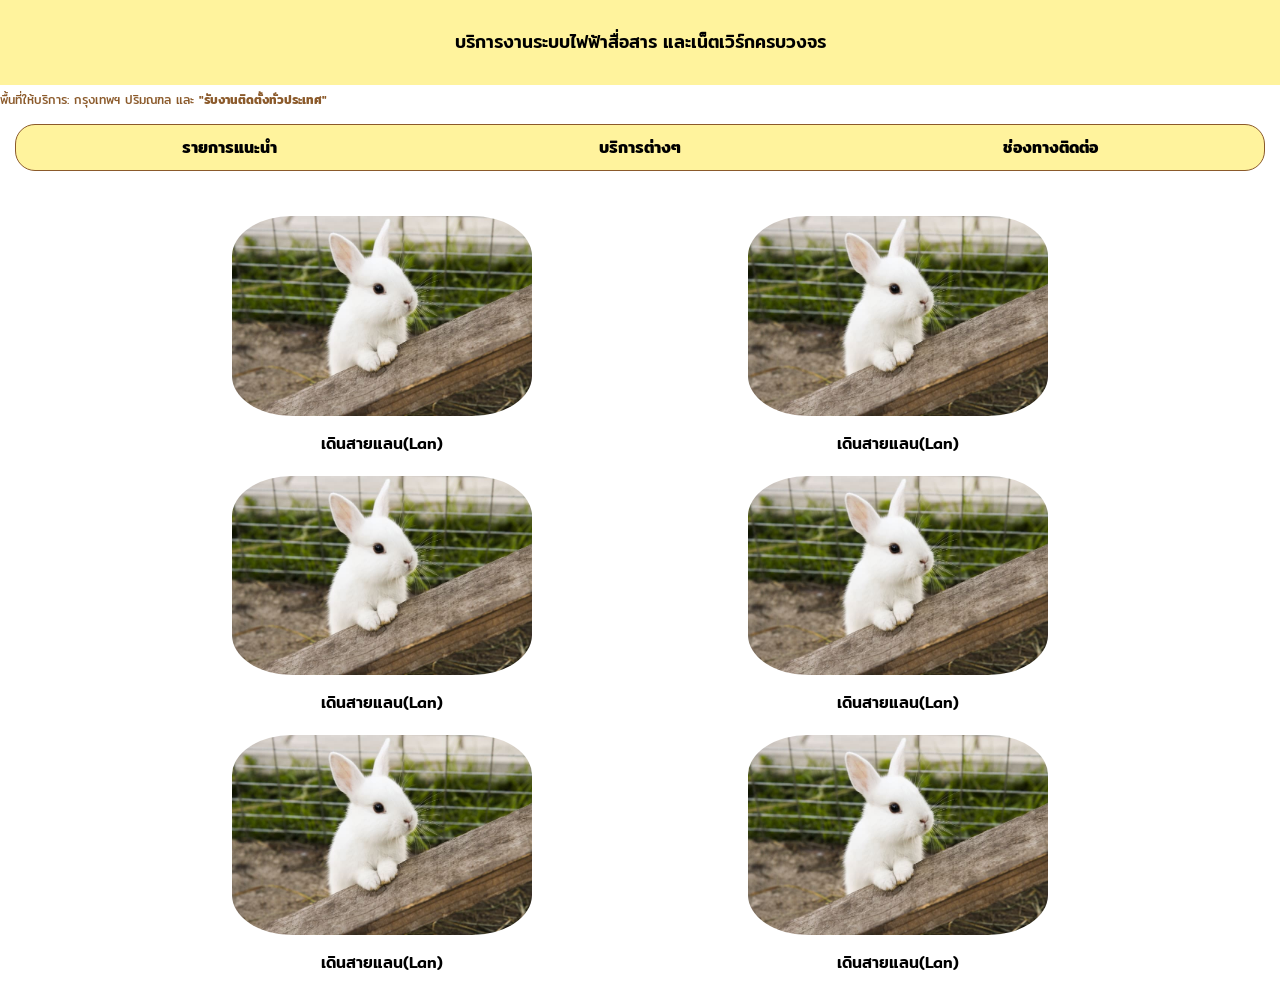
<file: index.html>
<!doctype html>
<html lang="en">
  <head>
    <meta charset="UTF-8" />
    <meta name="viewport" content="width=device-width, initial-scale=1.0" />
    <title>ช่างศรารักษ์บริการไฟฟ้าสื่อสาร และเน็ตเวิร์กครบวงจร</title>
    <link rel="stylesheet" href="style/style-index.css" />
    <link rel="preconnect" href="https://fonts.googleapis.com" />
    <link rel="preconnect" href="https://fonts.gstatic.com" crossorigin />
    <link
      href="https://fonts.googleapis.com/css2?family=Mitr:wght@200;300;400;500;600;700&display=swap"
      rel="stylesheet"
    />
  </head>
  <body>
    <div class="header">
      <h1>บริการงานระบบไฟฟ้าสื่อสาร และเน็ตเวิร์กครบวงจร</h1>
    </div>

    <div class="main-content">
      <!-- service -->
      <div class="service-area">
        <p>
          พื้นที่ให้บริการ: กรุงเทพฯ ปริมณฑล และ
          <span>"รับงานติดตั้งทั่วประเทศ"</span>
        </p>
      </div>

      <!-- menu -->
      <div class="nav-menu">
        <a href="index.html">รายการแนะนำ</a>
        <a href="service-2.html">บริการต่างๆ</a>
        <a href="Abtme_contact.html">ช่องทางติดต่อ</a>
      </div>
    </div>

    <!-- recommended-products- -->
    <div class="product">
      <div class="product-item">
        <img src="/img/rabbit.png" alt="" />
        <p>เดินสายแลน(Lan)</p>
      </div>

      <div class="product-item">
        <img src="/img/rabbit.png" alt="" />
        <p>เดินสายแลน(Lan)</p>
      </div>

      <div class="product-item">
        <img src="/img/rabbit.png" alt="" />
        <p>เดินสายแลน(Lan)</p>
      </div>

      <div class="product-item">
        <img src="/img/rabbit.png" alt="" />
        <p>เดินสายแลน(Lan)</p>
      </div>

      <div class="product-item">
        <img src="/img/rabbit.png" alt="" />
        <p>เดินสายแลน(Lan)</p>
      </div>

      <div class="product-item">
        <img src="/img/rabbit.png" alt="" />
        <p>เดินสายแลน(Lan)</p>
      </div>
    </div>
  </body>
</html>
</file>
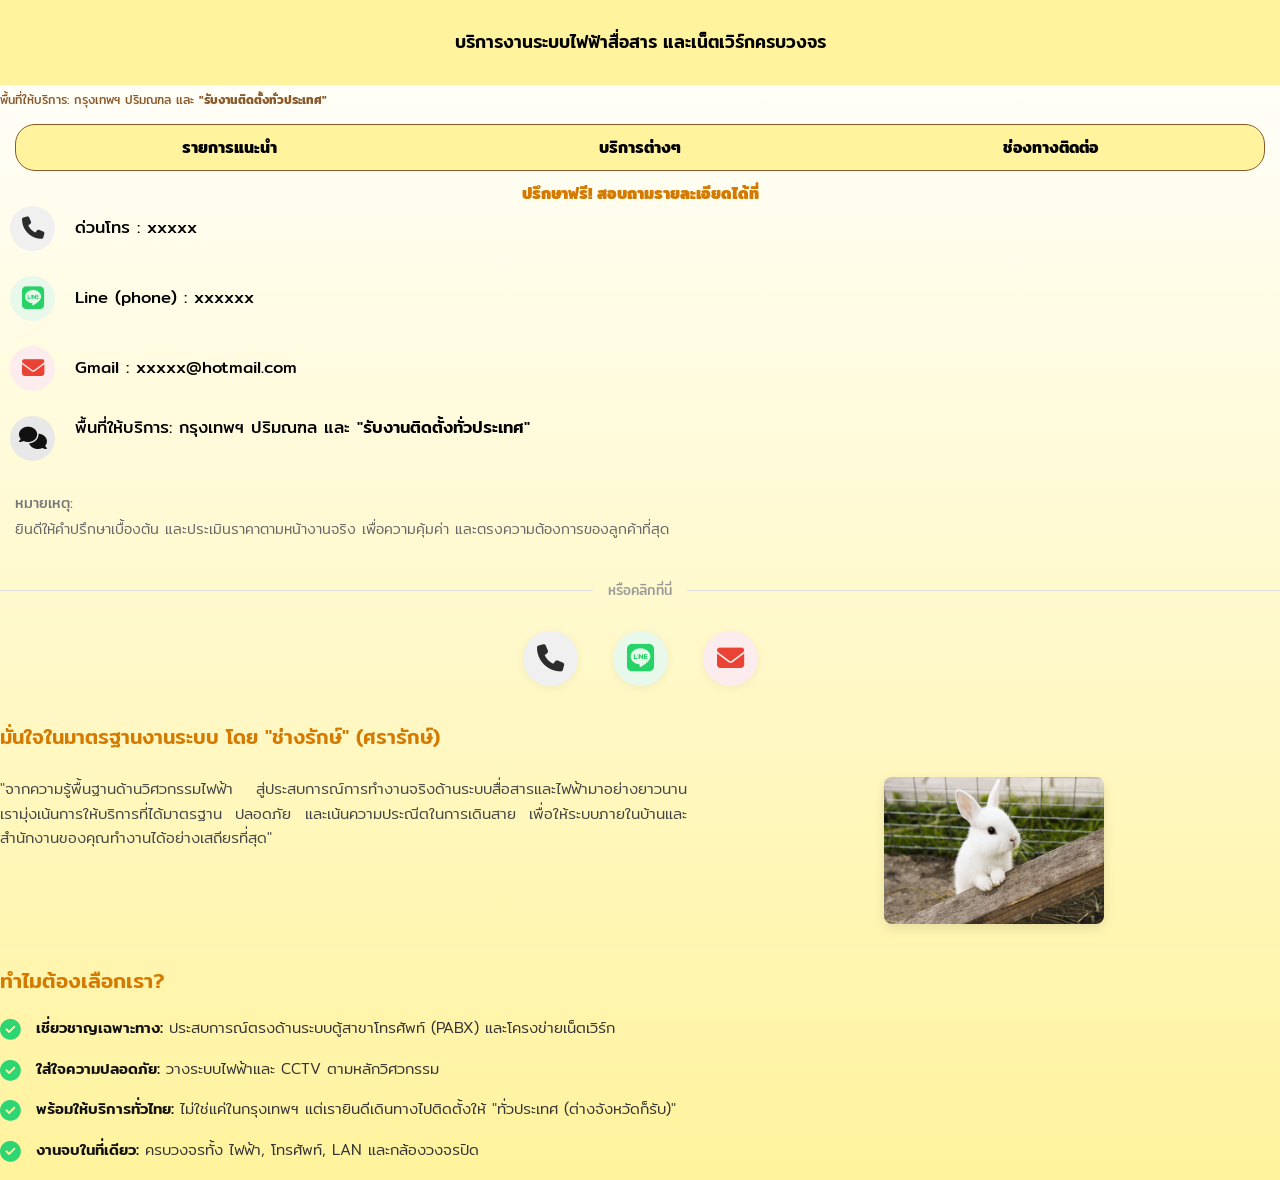
<file: Abtme_contact.html>
<!doctype html>
<html lang="en">
  <head>
    <meta charset="UTF-8" />
    <meta name="viewport" content="width=device-width, initial-scale=1.0" />
    <title>ช่างศรารักษ์บริการไฟฟ้าสื่อสาร และเน็ตเวิร์กครบวงจร</title>
    <link rel="stylesheet" href="style/style-Abtme_contact.css" />

    <!-- เรียกใช้จาก Font Awesome -->
    <link rel="stylesheet" href="https://cdnjs.cloudflare.com/ajax/libs/font-awesome/6.5.1/css/all.min.css" />
    
    <link rel="preconnect" href="https://fonts.googleapis.com" />
    <link rel="preconnect" href="https://fonts.gstatic.com" crossorigin />
    <link
      href="https://fonts.googleapis.com/css2?family=Mitr:wght@200;300;400;500;600;700&display=swap"
      rel="stylesheet"
    />
    
  </head>
  <body>
    <div class="header">
      <h1>บริการงานระบบไฟฟ้าสื่อสาร และเน็ตเวิร์กครบวงจร</h1>
    </div>

    <div class="main-content">
      <!-- service -->
      <div class="service-area">
        <p>
          พื้นที่ให้บริการ: กรุงเทพฯ ปริมณฑล และ
          <span>"รับงานติดตั้งทั่วประเทศ"</span>
        </p>
      </div>

      <!-- menu -->
      <div class="nav-menu">
        <a href="index.html">รายการแนะนำ</a>
        <a href="service-2.html">บริการต่างๆ</a>
        <a href="Abtme_contact.html">ช่องทางติดต่อ</a>
      </div>
    </div>
    <!-- end menu -->

    <!-- services other -->
    <div class="ask-free">
      <h4 class="ans">ปรึกษาฟรี! สอบถามรายละเอียดได้ที่</h4>
    </div>

    <div class="contact-container">
          <div class="contact-item">
              <div class="icon-box phone-color">
                  <i class="fa-solid fa-phone"></i>
              </div>
              <span class="contact-text">ด่วนโทร : xxxxx</span>
          </div>
          <div class="contact-item">
              <div class="icon-box line-color">
                  <i class="fa-brands fa-line"></i>
              </div>
              <span class="contact-text">Line (phone) : xxxxxx</span>
          </div>
          <div class="contact-item">
              <div class="icon-box email-color">
                  <i class="fa-solid fa-envelope"></i>
              </div>
              <span class="contact-text">Gmail : xxxxx@hotmail.com</span> 
          </div>
          <div class="contact-item alignment-start">
              <div class="icon-box info-color">
                  <i class="fa-solid fa-comments"></i>
              </div>
              <span class="contact-text">พื้นที่ให้บริการ: กรุงเทพฯ ปริมณฑล และ <span class="highlight">"รับงานติดตั้งทั่วประเทศ"</span></span>
          </div>
          
          <div class="note-section">
              <span class="note-title">หมายเหตุ:</span>
              <p class="note-text">ยินดีให้คำปรึกษาเบื้องต้น และประเมินราคาตามหน้างานจริง เพื่อความคุ้มค่า และตรงความต้องการของลูกค้าที่สุด</p>
          </div>
      </div>

      <div class="separator">
          <span>หรือคลิกที่นี่</span>
      </div>
      
      <div class="autoclick-container">
          <a href="tel:0897728004" class="click-icon phone-color">
              <i class="fa-solid fa-phone"></i>
          </a>
          <a href="https://line.me/ti/p/~0897728004" target="_blank" class="click-icon line-color">
              <i class="fa-brands fa-line"></i>
          </a>
          <a href="mailto:sararak.pabx@hotmail.com" class="click-icon email-color">
              <i class="fa-solid fa-envelope"></i>
          </a>
      </div>
    </div>
    <!-- end contact -->

    <!-- Abt me -->
    <div class="profile-section">
          <h2 class="section-title">มั่นใจในมาตรฐานงานระบบ โดย "ช่างรักษ์" (ศรารักษ์)</h2>
          
          <div class="profile-content">
              <div class="profile-text">
                  <p>
                      "จากความรู้พื้นฐานด้านวิศวกรรมไฟฟ้า
                      สู่ประสบการณ์การทำงานจริงด้านระบบสื่อสารและไฟฟ้ามาอย่างยาวนาน 
                      เรามุ่งเน้นการให้บริการที่ได้มาตรฐาน ปลอดภัย 
                      และเน้นความประณีตในการเดินสาย 
                      เพื่อให้ระบบภายในบ้านและสำนักงานของคุณทำงานได้อย่างเสถียรที่สุด"
                  </p>
              </div>
              <div class="profile-image">
                  <img src="img/rabbit.png" alt="ช่างรักษ์ปฏิบัติงานระบบ">
              </div>
          </div>
      </div>

      <div class="features-section">
          <h3 class="features-title">ทำไมต้องเลือกเรา?</h3>
          
          <ul class="features-list">
              <li>
                  <div class="check-icon">
                      <i class="fa-solid fa-circle-check"></i>
                  </div>
                  <div class="feature-text">
                      <strong>เชี่ยวชาญเฉพาะทาง:</strong> ประสบการณ์ตรงด้านระบบตู้สาขาโทรศัพท์ (PABX) และโครงข่ายเน็ตเวิร์ก
                  </div>
              </li>
              <li>
                  <div class="check-icon">
                      <i class="fa-solid fa-circle-check"></i>
                  </div>
                  <div class="feature-text">
                      <strong>ใส่ใจความปลอดภัย:</strong> วางระบบไฟฟ้าและ CCTV ตามหลักวิศวกรรม
                  </div>
              </li>
              <li>
                  <div class="check-icon">
                      <i class="fa-solid fa-circle-check"></i>
                  </div>
                  <div class="feature-text">
                      <strong>พร้อมให้บริการทั่วไทย:</strong> ไม่ใช่แค่ในกรุงเทพฯ แต่เรายินดีเดินทางไปติดตั้งให้ "ทั่วประเทศ (ต่างจังหวัดก็รับ)"
                  </div>
              </li>
              <li>
                  <div class="check-icon">
                      <i class="fa-solid fa-circle-check"></i>
                  </div>
                  <div class="feature-text">
                      <strong>งานจบในที่เดียว:</strong> ครบวงจรทั้ง ไฟฟ้า, โทรศัพท์, LAN และกล้องวงจรปิด
                  </div>
              </li>
          </ul>
      </div>

  </body>
</html>
</file>
<file: style/style-index.css>
*{
    margin: 0;
    padding: 0px;
    box-sizing: border-box;
    font-family: 'Mitr', sans-serif;
}

body{
    background-color: white;
    width: 100%;
    overflow-x: hidden;
}

.header{
    background-color: #fff39d;
    width: 100%;
    padding: 30px 15px;
    text-align: center;
}

.header h1{
    font-size: 1.1rem;
    color: black;
    font-weight: 450;
    line-height: 1.4;
}

.mian-content{
    width: 100%;
    padding-top: 40px;
}

.service-area{
    margin-top: 5px;
    margin-bottom: 15px;
    justify-items: center;
}

.service-area p{
    align-items: center;
    font-size: 12px;
    color: #8b5a2b;
}

.service-area p span{
    font-weight: 600;
}

.nav-menu{
    display: flex;
    justify-content:space-around;
    align-items: center;
    background-color: #fff39d;
    border: 1px solid #8b5a2b;
    border-radius: 20px;
    margin: 0 15px 25px 15px;
    padding: 10px 5px;
}

.nav-menu a{
    color: black;
    text-decoration:none;
    font-weight: 600;
}

.product{
    display: flex;
    flex-wrap: wrap;
    justify-content: center;
    gap: 20px;
    padding: 20px;

}

.product-item{
    width: 40%;
    text-align: center;
}

.product-item img{
    width: 100%;
    max-width: 300px;
    height: auto;
    border-radius:20%;
}

.product-item p{
    font-size: 16px;
    margin-top: 8px;
    font-weight: 500;
}
</file>
<file: style/style-Abtme_contact.css>
*{
    margin: 0;
    padding: 0px;
    box-sizing: border-box;
    font-family: 'Mitr', sans-serif;
}

body{
    background-color: white;
    width: 100%;
    overflow-x: hidden;
    /* ใช้ background: linear-gradient เพื่อไล่เฉดสี */
    /* ทิศทาง 180deg คือไล่จากบนลงล่าง โดยเริ่มจากสีขาว (#ffffff) ไปจบที่สีเหลืองครีม (#fff39d) */
    background: linear-gradient(180deg, #ffffff 0%, #fff39d 100%);
    width: 100%;
    min-height: 100vh; /* บังคับให้ความสูงของพื้นหลังเต็มหน้าจอเสมอ แม้เนื้อหาจะน้อย */
    overflow-x: hidden;
}

.header{
    background-color: #fff39d;
    width: 100%;
    padding: 30px 15px;
    text-align: center;
}

.header h1{
    font-size: 1.1rem;
    color: black;
    font-weight: 450;
    line-height: 1.4;
}

.mian-content{
    width: 100%;
    padding-top: 40px;
}

.service-area{
    margin-top: 5px;
    margin-bottom: 15px;
    justify-items: center;
}

.service-area p{
    align-items: center;
    font-size: 12px;
    color: #8b5a2b;
}

.service-area p span{
    font-weight: 600;
}

.nav-menu{
    display: flex;
    justify-content:space-around;
    align-items: center;
    background-color: #fff39d;
    border: 1px solid #8b5a2b;
    border-radius: 20px;
    margin: 0 15px 10px 15px;
    padding: 10px 5px;
}

.nav-menu a{
    color: black;
    text-decoration:none;
    font-weight: 600;
}

    .ask-free .ans {
        text-align: center;
        color: #d47a00;
    }

    /* กล่องรวมรายการติดต่อ */
    .contact-container {
        width: 100%;
        padding: 0 10px;
        margin-bottom: 40px;
    }

    /* แต่ละแถวข้อมูลการติดต่อ */
    .contact-item {
        display: flex;
        align-items: center;
        margin-bottom: 25px;
    }

    /* สำหรับแถวที่ข้อความยาว ให้ไอคอนอยู่ด้านบนสุดของแถว */
    .contact-item.alignment-start {
        align-items: flex-start;
    }

    /* วงกลมล้อมรอบไอคอน */
    .icon-box {
        width: 45px;
        height: 45px;
        border-radius: 50%;
        display: flex;
        justify-content: center;
        align-items: center;
        font-size: 1.4rem;
        margin-right: 20px;
        flex-shrink: 0; /* ป้องกันวงกลมเบี้ยวบนมือถือ */
    }

    /* สีไอคอนต่างๆ ตามแบรนด์ */
    .phone-color {
        color: #2c2c2c;
        background-color: #f0f0f0;
    }
    .line-color {
        color: #25d366;
        background-color: #e8f9ec;
    }
    .email-color {
        color: #ea4335;
        background-color: #fdeced;
    }
    .info-color {
        color: #111111;
        background-color: #e8e8e8;
    }

    .contact-text {
        font-size: 1.05rem;
        color: #000000;
        font-weight: 400;
        line-height: 1.4;
    }

    .contact-text .highlight {
        font-weight: 500;
    }

    /* ส่วนของหมายเหตุ */
    .note-section {
        margin-top: 30px;
        padding-left: 5px;
    }

    .note-title {
        color: #777777;
        font-size: 0.9rem;
        display: block;
        margin-bottom: 4px;
    }

    .note-text {
        color: #666666;
        font-size: 0.9rem;
        line-height: 1.5;
        font-weight: 300;
    }

    .separator {
        display: flex;
        align-items: center;
        text-align: center;
        color: #999999;
        font-size: 0.85rem;
        margin-bottom: 30px;
    }

    .separator::before, .separator::after {
        content: '';
        flex: 1;
        border-bottom: 1px solid #e0e0e0;
    }

    .separator span {
        padding: 0 15px;
    }

    /* Autoclick */
    .autoclick-container {
        display: flex;
        justify-content: center;
        gap: 35px;
        margin-top: 10px;
        padding-bottom: 20px;
    }

    .click-icon {
        width: 55px;
        height: 55px;
        border-radius: 50%;
        display: flex;
        justify-content: center;
        align-items: center;
        font-size: 1.7rem;
        text-decoration: none;
        transition: transform 0.2s ease;
        box-shadow: 0 2px 8px rgba(0,0,0,0.06);
    }

    .click-icon:hover {
        transform: scale(1.1); /* ขยายใหญ่ขึ้นเล็กน้อยเวลาเมาส์ชี้ */
    }

    /* ปรับขนาดฟอนต์เพิ่มเติมบนหน้าจอมือถือขนาดเล็กมาก */
    @media (max-width: 380px) {
        .nav-menu a {
            font-size: 0.85rem;
        }
        .contact-text {
            font-size: 0.95rem;
        }
        .icon-box {
            width: 40px;
            height: 40px;
            font-size: 1.2rem;
            margin-right: 15px;
        }
    }

    /* Abt me */
    .profile-section {
    width: 100%;
    margin-bottom: 40px;
}

.section-title {
    font-size: 1.25rem;
    color: #d47a00; /* สีส้มเข้มตามภาพตัวอย่างหัวข้อ */
    font-weight: 500;
    margin-bottom: 25px;
    margin-top: 15px;
    text-align: left;
}

/* สั่งการจัดวางแบบ Flex ในคอมพิวเตอร์ให้ออกซ้าย-ขวาคู่กัน */
.profile-content {
    display: flex;
    gap: 20px;
    align-items: flex-start;
}

.profile-text {
    flex: 1.2;
}

.profile-text p {
    font-size: 0.95rem;
    line-height: 1.6;
    color: #444444;
    text-align: justify;
    font-weight: 300;
}

/* จัดรูปแบบภาพและโครงกรอบสัดส่วนรูปภาพ */
.profile-image {
    flex: 1;
    display: flex;
    justify-content: center;
}

.profile-image img {
    width: 100%;
    max-width: 220px;
    height: auto;
    border-radius: 8px; /* ปรับมุมมนให้เข้ากับหน้าเว็บ */
    box-shadow: 0 4px 12px rgba(0,0,0,0.1); /* ใส่เงาบางๆ เพิ่มความนูนตื้น */
    object-fit: cover;
}

/* =======================================================
   โซนรายการทำไมต้องเลือกเรา (Features Section)
   ======================================================= */
.features-section {
    width: 100%;
    margin-top: 15px;
}

.features-title {
    font-size: 1.3rem;
    color: #d47a00;
    font-weight: 500;
    margin-bottom: 20px;
}

.features-list {
    list-style: none;
}

.features-list li {
    display: flex;
    align-items: flex-start;
    margin-bottom: 18px;
}

/* ปรับลักษณะและแต่งสีส้มเขียวให้กับไอคอนเช็กถูก */
.features-list .check-icon {
    color: #2ed573; /* สีเขียวสดใส */
    font-size: 1.3rem;
    margin-right: 15px;
    margin-top: 2px;
    display: flex;
    align-items: center;
    flex-shrink: 0;
}

.feature-text {
    font-size: 0.95rem;
    line-height: 1.5;
    color: #333333;
    font-weight: 300;
}

.feature-text strong {
    font-weight: 500;
    color: #111111;
}

@media (max-width: 520px) {
    /* บนหน้าจอมือถือ ให้รูปภาพลงมาอยู่ด้านล่างข้อความ และขยายกว้างเต็มตามลำดับ */
    .profile-content {
        flex-direction: column;
        align-items: center;
        gap: 25px;
    }
    
    .profile-text {
        width: 100%;
    }
    
    .profile-image {
        width: 100%;
    }

    .profile-image img {
        max-width: 280px;
    }

    .section-title, .features-title {
        font-size: 1.15rem;
    }
    
    .nav-menu a {
        font-size: 0.85rem;
    }
}
</file>
